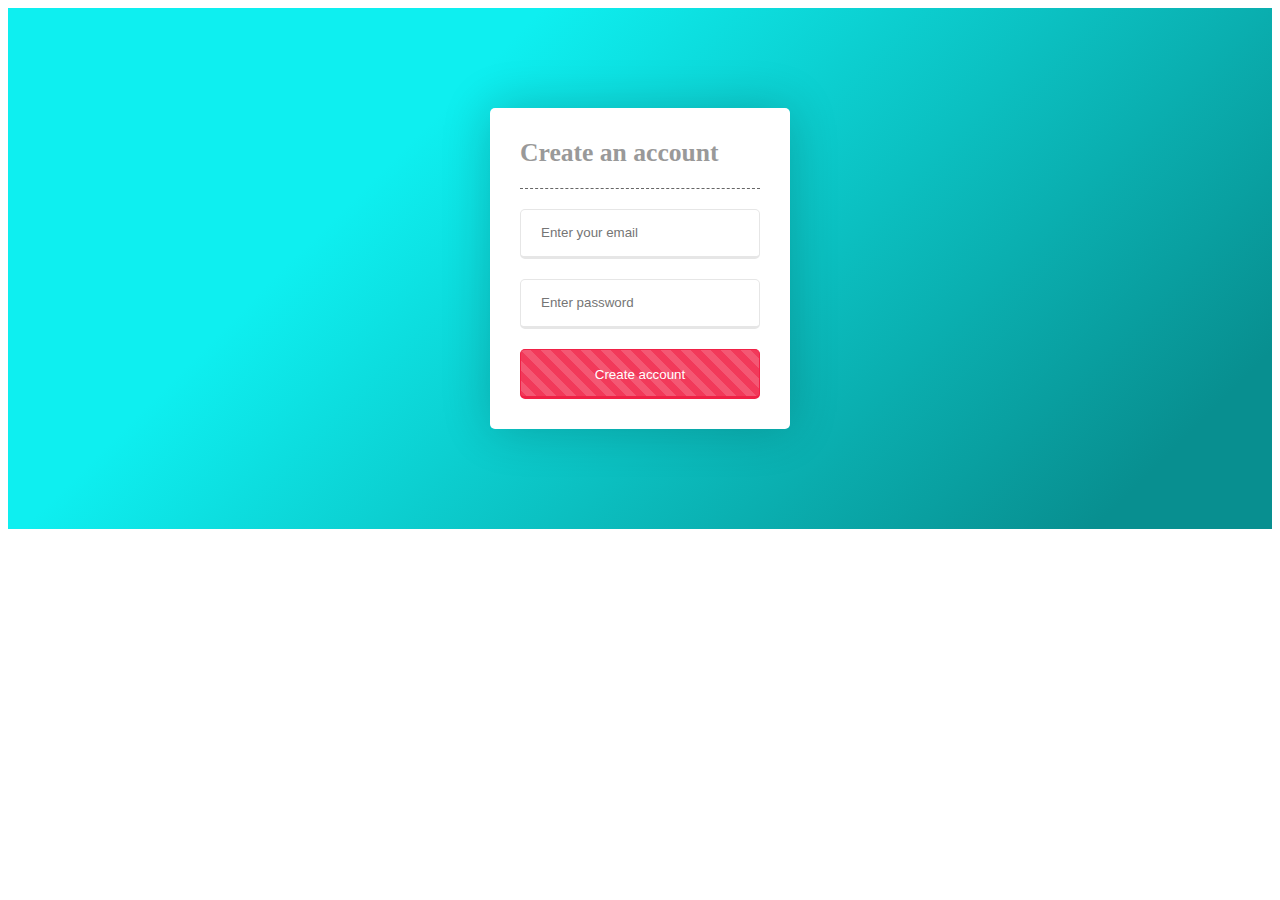
<file: 4 - Sexy Registration Form/index.html>
<!DOCTYPE html>
<html lang="en">
<head>
    <meta charset="UTF-8">
    <meta http-equiv="X-UA-Compatible" content="IE=edge">
    <meta name="viewport" content="width=device-width, initial-scale=1.0">
    <title>Registration Form</title>
    <link rel="stylesheet" href="style.css">
</head>
<body>
    <div class="register-wrapper">
        <div class="register-block">
            <h3 class="register-title"> Create an account </h3>
            <form action="">
                <input type="email" placeholder="Enter your email">
                <input type="password" placeholder="Enter password">
                <input type="submit" value="Create account">
            </form>
        </div>
    </div>
</body>
</html>
</file>
<file: 4 - Sexy Registration Form/style.css>
.register-wrapper {
    background-image: linear-gradient(
        135deg, #0eeff0 30%, #088f90 90%
    );
    position: relative;
    z-index: 3;
    padding: 100px;
    color: #999;
    font-size: 1rem;
}

.register-wrapper * {
    box-sizing: border-box;
}

.register-wrapper form input {
    display: inline-block;
    width: 100%;
    padding: 0 20px;
    line-height: 50px;
    height: 50px;
    background: white;
    border: 1px solid #e6e6e6;
    border-bottom-width: 3px;
    border-radius: 5px;
    transition: all 0.3 ease;
    outline: none;
}

.register-wrapper form input:not(:last-child) {
    margin-bottom: 20px;
}

.register-wrapper form input[type='email']:focus,
.register-wrapper form input[type='email']:active,
.register-wrapper form input[type='password']:focus,
.register-wrapper form input[type='password']:active {
    border-color: rgb(52, 104, 202);
}

.register-wrapper form input[type='submit'] {
    position: relative;
    z-index: 1;
    display: inline-block;
    padding: 0 20px;
    background-color: #f2395a;
    background-size: 20px 20px;
    background-image: linear-gradient(
        45deg, 
        rgba(255,255,255,0.15) 25%,
        rgba(0, 0, 0, 0) 25%,
        rgba(0, 0, 0, 0) 50%,
        rgba(255,255,255,0.15) 50%,
        rgba(255,255,255,0.15) 75%,
        rgba(0, 0, 0, 0) 75%,
        rgba(0, 0, 0, 0) 100%,
        rgba(255,255,255,0.15) 100%
    );
    border: 1px solid #f02146;
    border-bottom-width: 3px;
    color: white;
    outline: none;
    cursor: pointer;
    transition: all 0.3 ease;
}

.register-wrapper form input[type='submit']:hover {
    background-size: 40px 40px;
}

.register-title {
    font-size: 1.6rem;
    padding-bottom: 20px;
    margin: 0 0 20px;
    border-bottom: dashed 1px #666;
}


.register-block {
    position: relative;
    display: block;
    width: 100%;
    max-width: 300px;
    margin: 0 auto;
    padding: 30px;
    background: white;
    box-shadow: 0 0 50px rgba(0, 0, 0, 0.2);
    border-radius: 5px;
}
</file>
